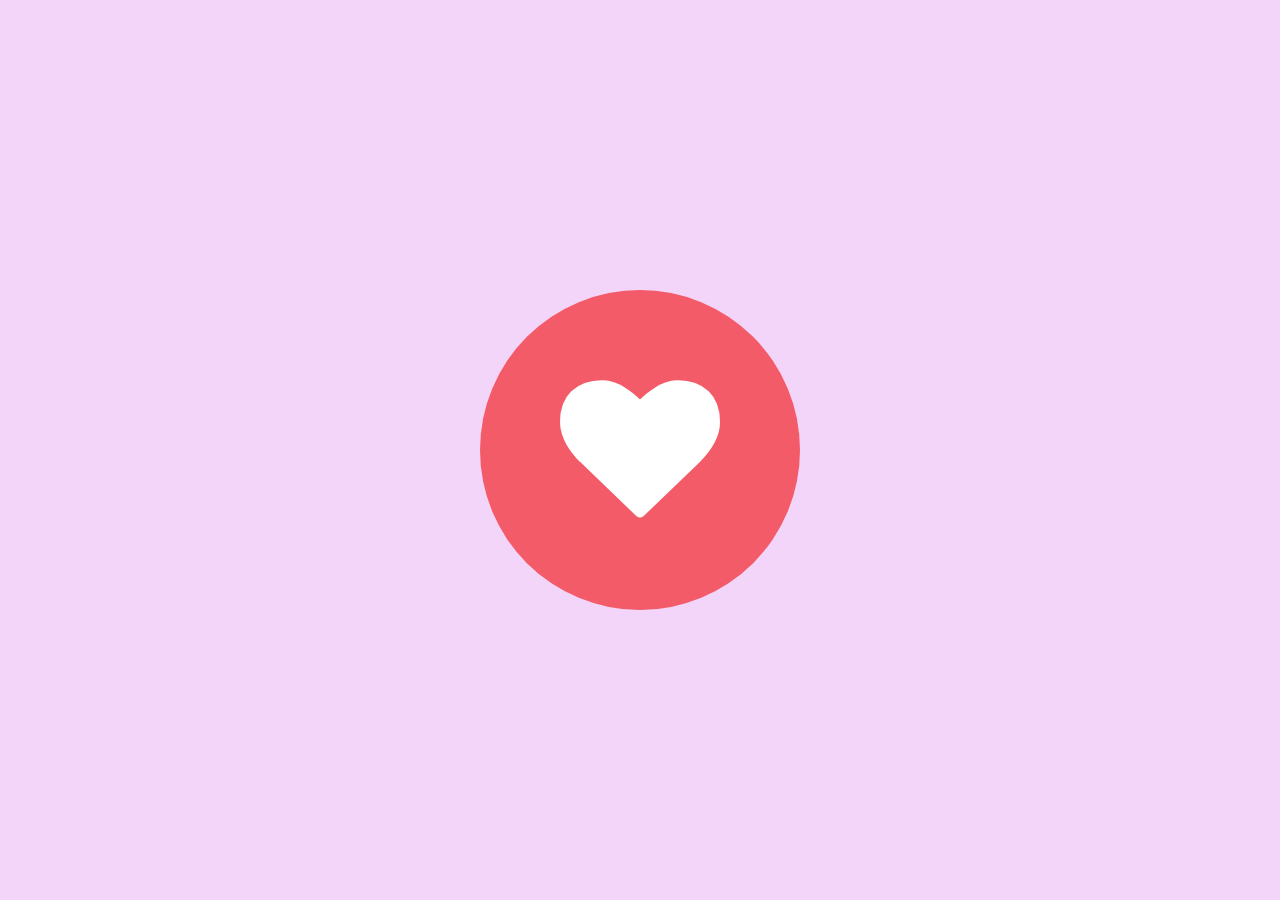
<file: index.html>
<!DOCTYPE html>
<html lang="en-US">
    <head>
        <meta charset="UTF-8">
        <title>To Kerra</title>
        <link rel="stylesheet" href="css/index.css">
        <link rel="stylesheet" href="https://cdnjs.cloudflare.com/ajax/libs/font-awesome/4.7.0/css/font-awesome.min.css">
    </head>
    <body>
        <button id="heart" onclick="location.href='quiz.html'">
            <i class="fa fa-heart"></i>
        </button>
    </body>
</html>
</file>
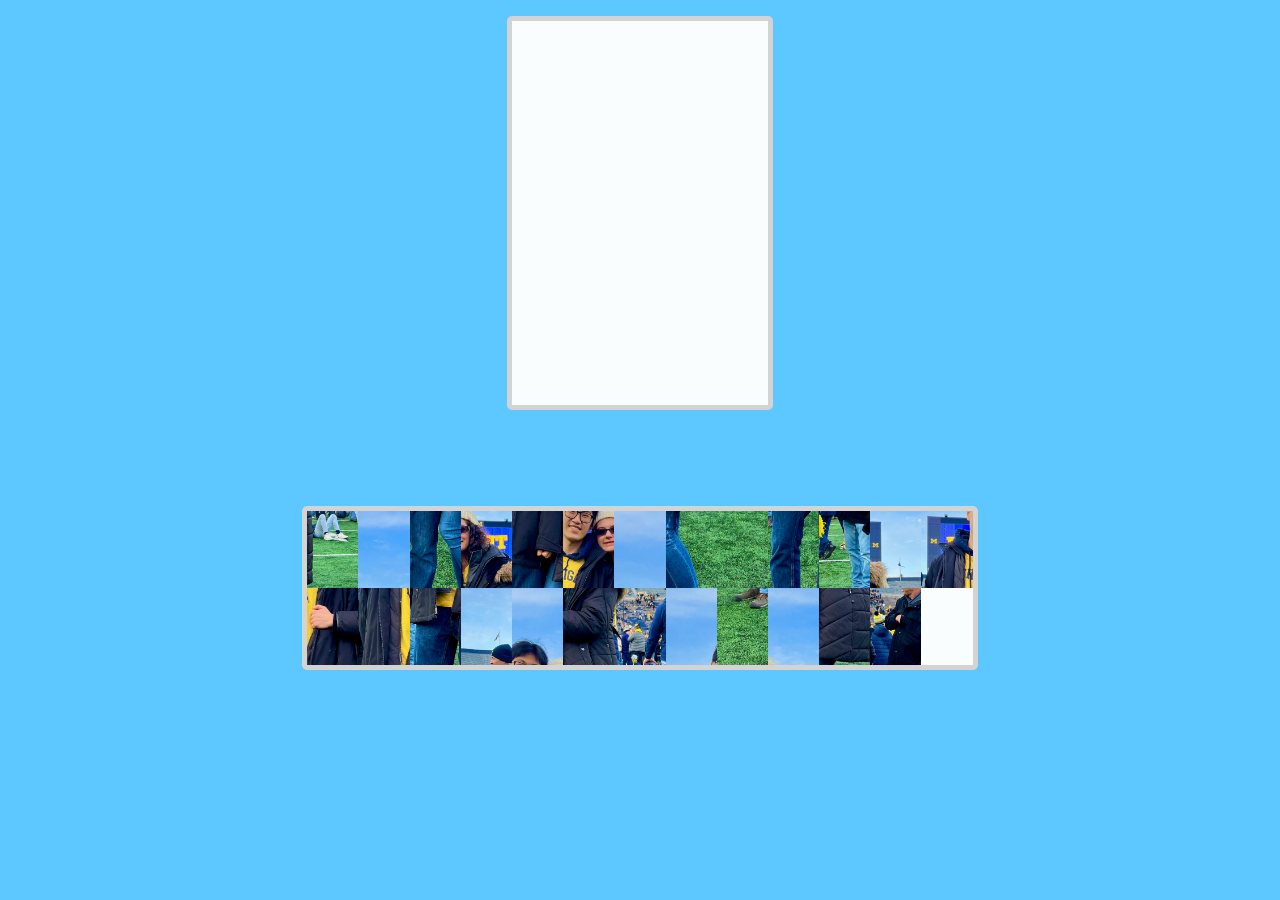
<file: jigsaw.html>
<!DOCTYPE html>
<html lang="en-US">
    <head>
        <meta charset="UTF-8">
        <title>To Kerra</title>
        <link rel="stylesheet" href="css/jigsaw.css">
        <link rel="stylesheet" href="https://cdnjs.cloudflare.com/ajax/libs/font-awesome/4.7.0/css/font-awesome.min.css">
        <script src="js/jigsaw.js"></script>
    </head>
    <body>
        <div id="board"></div>
        <div class="container">
            <button id="heart" onclick="location.href='sunflower.html'">
                <i class="fa fa-heart" style="font-size: 2rem;"></i>
            </button>
        </div>
        <div id="pieces"></div>
    </body>
</html>
</file>
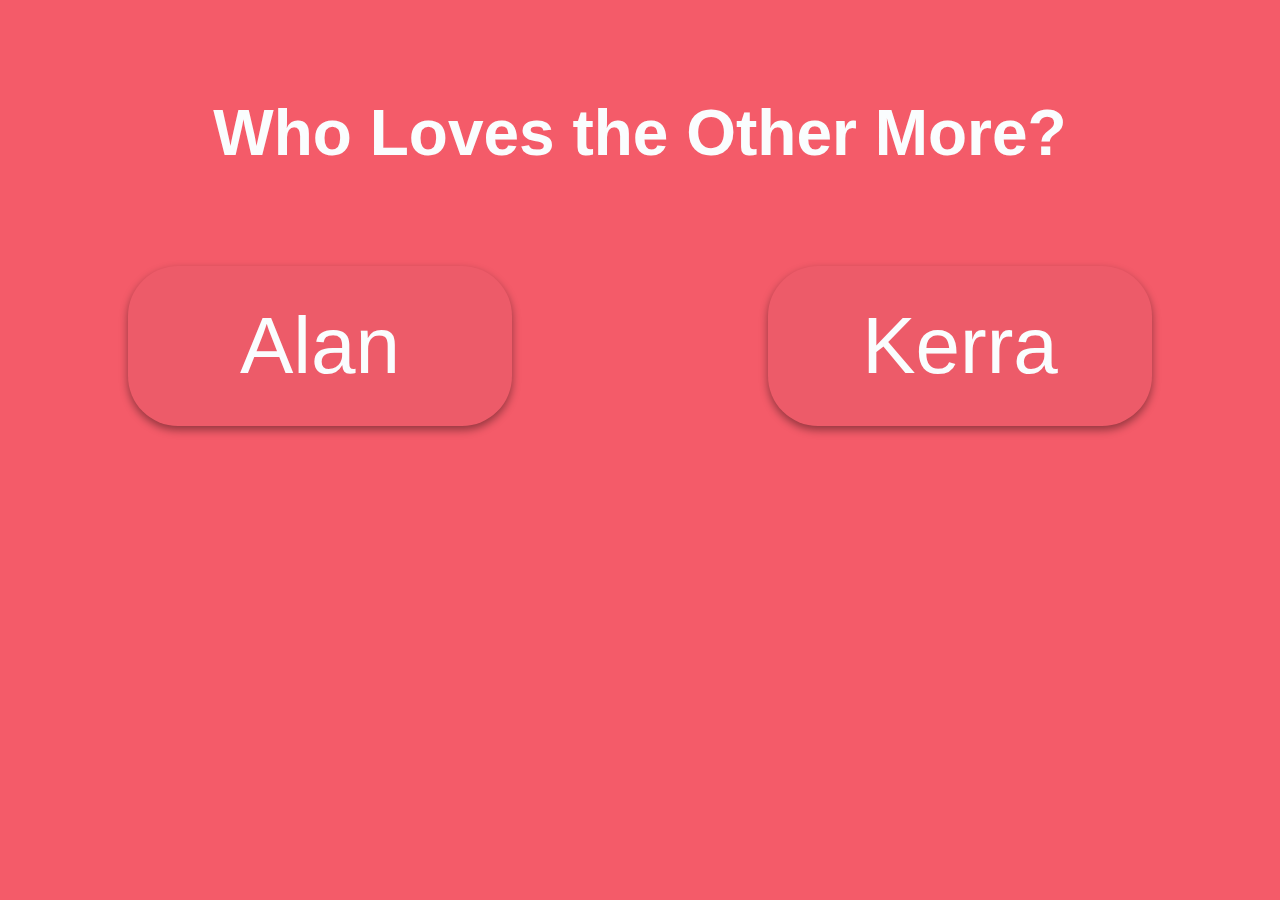
<file: quiz.html>
<!DOCTYPE html>
<html lang="en-US">
    <head>
        <meta charset="UTF-8">
        <title>To Kerra</title>
        <link rel="stylesheet" href="css/quiz.css">
        <script src="js/quiz.js"></script>
    </head>
    <body>
        <h1 class="question">
            Who Loves the Other More?
        </h1>
        <div>
            <div class="container" onclick="location.href='jigsaw.html'">
                Alan
            </div>
            <div class="container" onClick="document.getElementById('incorrect').innerHTML = getStatement()">
                Kerra
            </div>
        </div>
        <p id="incorrect"></p>
    </body>
</html>
</file>
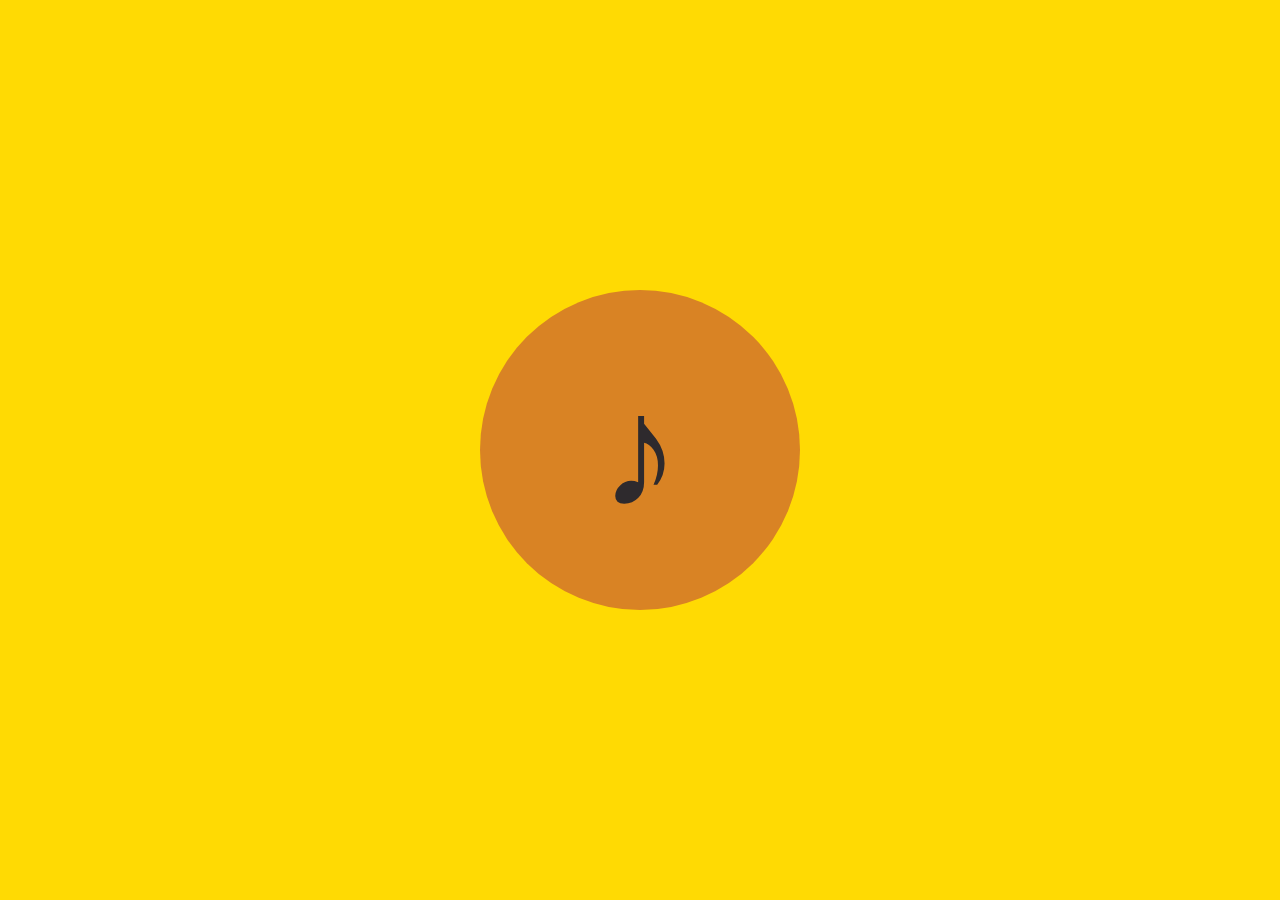
<file: sunflower.html>
<!DOCTYPE html>
<html lang="en-US">
    <head>
        <meta charset="UTF-8">
        <title>To Kerra</title>
        <link rel="stylesheet" href="css/sunflower.css">
        <script src="js/sunflower.js"></script>
    </head>
    <body>
        <div class="container">
            <span id="s1" class="message">Happy Birthday Kerra!</span>
            <span id="s2" class="message">I love you so much!</span>
            <span id="s3" class="message">I hope your day is amazing</span>
            <span id="s4" class="message">because mine are always brighter with you!</span>
            <span id="s5" class="message">You make me so happy</span>
            <span id="s6" class="message">You make me want to be better</span>
            <span id="s7" class="message">You are everything to me!</span>
            <span id="s8" class="message">I promise to love you forever</span>
            <span id="s9" class="message">We will be so happy together</span>
            <span id="s10" class="message">It's just you and me</span>
            <span id="s11" class="message">I can't wait to always be by your side</span>
            <span id="s12" class="message">All I picture</span>
            <span id="s13" class="message">is the life we will have together</span>
            <span id="s14" class="message">Whenever I am with you</span>
            <span id="s15" class="message">everything just feels right!</span>
            <span id="s16" class="message">I can't wait to spend the rest of my life with you!</span>
            <span id="s17" class="message">I love you!</span>
        </div>
        <button class="play" onclick="play()">
            <div id="note">
                &#9834;
            </div>
        </button>
    </body>
</html>
</file>
<file: css/index.css>
body {
    font-family: Arial, Helvetica, sans-serif;
    margin: auto;
    background-color: #f2d5f8;
    color: #1e1a1d;
}

#heart{
    background-color: #f45b69;
    color: white;
    text-align: center;
    border: none;
    border-radius: 100%;
    font-size: 10rem;
    line-height: 20rem;
    height: 20rem;
    width: 20rem;
    position: absolute;
    top: 50%;
    left: 50%;
    transform: translate(-50%, -50%);
  }
  
  #heart:hover {
    animation: heart_swell 1s;
    animation-fill-mode: forwards;
}

  #heart:active {
    animation: heart_fill 1s;
    animation-fill-mode: forwards;
  }

@keyframes heart_swell {
    100%  {
      width: 22rem;
      height: 22rem;
      /* background-color: #ef1a2c; */
    }
}

@keyframes heart_fill {
  100% {
    width: max-content;
    height: auto;
  }
}
</file>
<file: css/jigsaw.css>
body {
    background-color: #5cc8ff;
}

#board {
    width: 16rem;
    height: 24rem;
    border: 5px solid #d3d3d3;
    border-radius: 5px;
    margin: 1rem auto;
    display: flex;
    flex-flow: row wrap;
}

.container {
    text-align: center;
    height: 4rem;
}

#heart{
    background: #f45b69;
    color: white;
    text-align: center;
    border: none;
    border-radius: 100%;
    font-size: 2rem;
    line-height: 4rem;
    height: 4rem;
    width: 4rem;
    margin: auto;
    display: none;
}

#heart:hover {
    background-color: #ef1a2c;
}

#pieces {
    width: 41.6rem;
    height: 9.6rem;
    border: 5px solid #d3d3d3;
    border-radius: 5px;
    margin: 1rem auto;
    display: flex;
    flex-flow: row wrap;
}
</file>
<file: css/quiz.css>
body {
    font-family: Arial, Helvetica, sans-serif;
    margin: auto;
    background-color: #f45b69;
    color: #fafdfe;
}

.question {
    text-align: center;
    font-size: 4rem;
    margin: 6rem 0;
}

.container {
    background-color: #ed5b69;
    font-size: 5rem;
    line-height: 10rem;
    height: 10rem;
    width: 30%;
    margin: 0 10% 6rem;
    text-align: center;
    float: left;
    box-shadow: 0 4px 8px 0 rgba(0,0,0,0.4);
    border-radius: 50px;
    user-select: none;
}

.container:hover {
    background-color: #fd5965;
}

#incorrect {
    font-size: 4rem;
    text-align: center;
}
</file>
<file: css/sunflower.css>
body {
    font-family: Arial, Helvetica, sans-serif;
    margin: auto;
    background-color: #ffda03;
    color: #1e1a1d;
}

.play{
    background: #d98324;
    color: #2e2a2d;
    text-align: center;
    border: none;
    border-radius: 100%;
    font-size: 10rem;
    line-height: 20rem;
    height: 20rem;
    width: 20rem;
    position: absolute;
    top: 50%;
    left: 50%;
    transform: translate(-50%, -50%);
}

.play:hover {
    background-color: #c97314;
}

.container {
    position: relative;
    display: flex;
    align-items: center;
    justify-content: center;
    margin: 0;
    text-align: center;
    height: 100vh;
}

.message {
    font-size: 4rem;
    /* font-weight: bold; */
    color: #1e1a1d;
    opacity: 0;
    text-align: center;
    position: absolute;
}

@keyframes fadeOut {
    100% {
        opacity: 0;
    }
}

@keyframes fadeIn {
    100% {
        opacity: 1;
    }
}

@keyframes drop {
    0% {
        transform: translateY(-200px) scaleY(0.9);
    }

    5% {
        opacity: 0.7;
    }

    50% {
        transform: translateY(0px) scaleY(1);
    }
    
    65% {
        transform: translateY(-10px) scaleY(0.9);
    }
    
    75% {
        transform: translateY(-25px) scaleY(0.9);
    }

    100% {
        transform: translateY(0px) scaleY(1);
        opacity: 1;
    }
}
</file>
